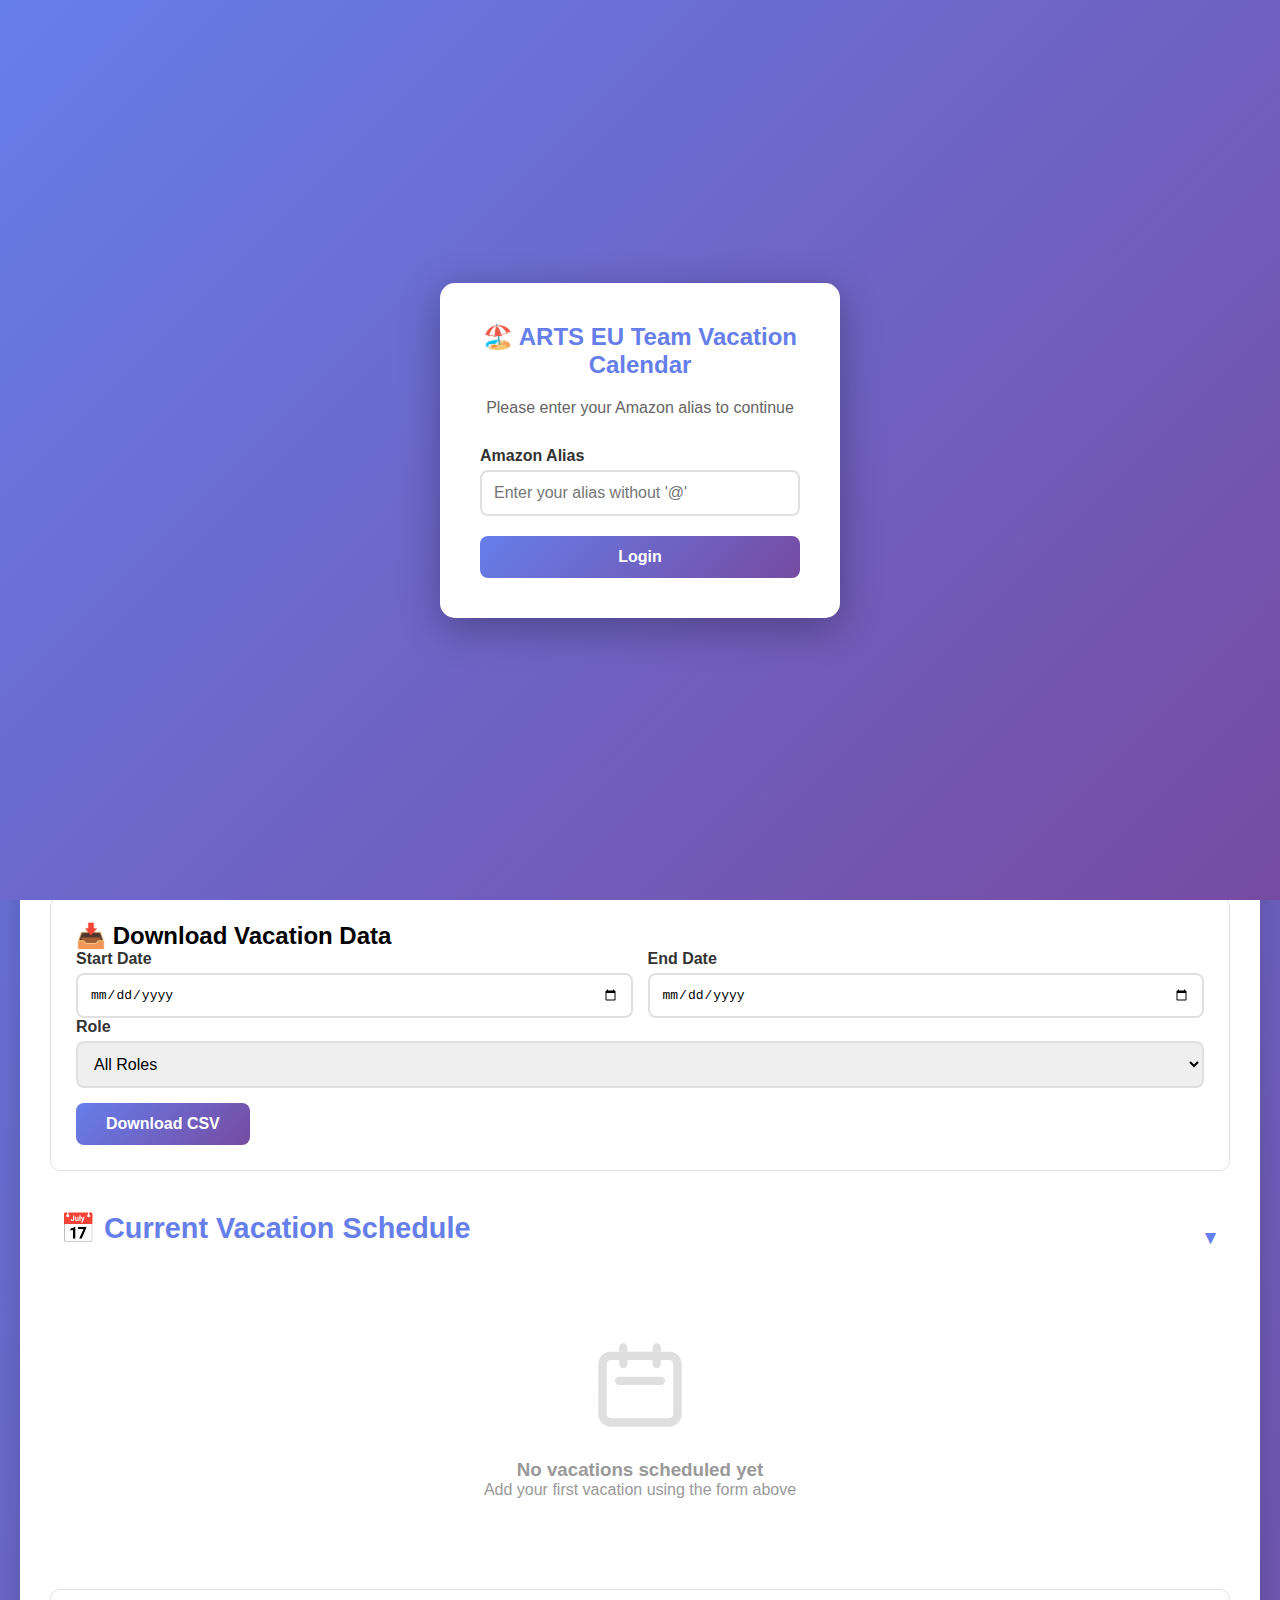
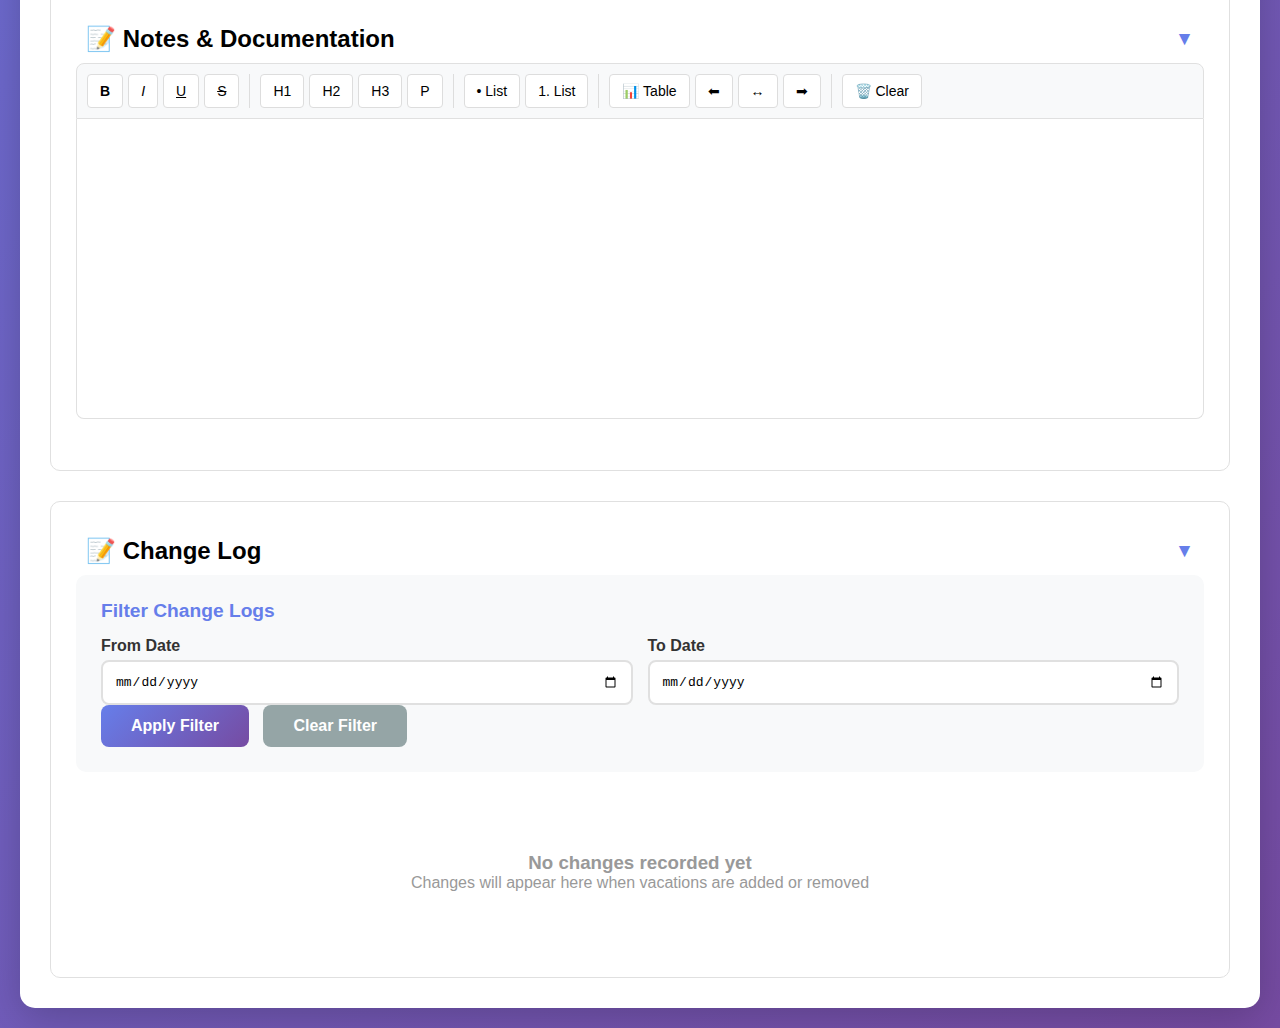
<file: ARTS_EU_Team_Vacation_calendar.html>
<!DOCTYPE html>
<html lang="en">
<head>
    <meta charset="UTF-8">
    <meta name="viewport" content="width=device-width, initial-scale=1.0">
    <title>ARTS EU Team Vacation Calendar</title>
    <style>
        * {
            margin: 0;
            padding: 0;
            box-sizing: border-box;
        }

        body {
            font-family: 'Segoe UI', Tahoma, Geneva, Verdana, sans-serif;
            background: linear-gradient(135deg, #667eea 0%, #764ba2 100%);
            min-height: 100vh;
            padding: 20px;
        }
        .login-overlay {
    position: fixed;
    top: 0;
    left: 0;
    width: 100%;
    height: 100%;
    background: linear-gradient(135deg, #667eea 0%, #764ba2 100%);
    display: flex;
    justify-content: center;
    align-items: center;
    z-index: 9999;
}

.login-box {
    background: white;
    padding: 40px;
    border-radius: 15px;
    box-shadow: 0 10px 40px rgba(0,0,0,0.3);
    max-width: 400px;
    width: 90%;
}

.login-box h2 {
    color: #667eea;
    margin-bottom: 20px;
    text-align: center;
}

.login-box .form-group {
    margin-bottom: 20px;
}

.login-box .btn {
    width: 100%;
}

.user-info {
    display: flex;
    justify-content: space-between;
    align-items: center;
    padding: 15px 30px;
    background: #f8f9fa;
    border-bottom: 2px solid #e0e0e0;
}

.user-info span {
    color: #667eea;
    font-weight: 600;
}

.btn-logout {
    background: #ff4757;
    color: white;
    padding: 8px 16px;
    border: none;
    border-radius: 6px;
    cursor: pointer;
    font-weight: 600;
}

.btn-logout:hover {
    background: #ff3838;
}


        .container {
            max-width: 1400px;
            margin: 0 auto;
            background: white;
            border-radius: 15px;
            box-shadow: 0 10px 40px rgba(0,0,0,0.2);
            overflow: hidden;
        }

        .header {
            background: linear-gradient(135deg, #667eea 0%, #764ba2 100%);
            color: white;
            padding: 30px;
            text-align: center;
        }

        .header h1 {
            font-size: 2.5em;
            margin-bottom: 10px;
        }

        .header p {
            font-size: 1.1em;
            opacity: 0.9;
        }

        .content {
            padding: 30px;
        }

        .tabs {
            display: flex;
            gap: 10px;
            margin-bottom: 30px;
            border-bottom: 2px solid #e0e0e0;
        }

        .tab {
            padding: 12px 24px;
            background: none;
            border: none;
            font-size: 1.1em;
            font-weight: 600;
            color: #666;
            cursor: pointer;
            border-bottom: 3px solid transparent;
            transition: all 0.3s;
        }

        .tab:hover {
            color: #667eea;
        }

        .tab.active {
            color: #667eea;
            border-bottom-color: #667eea;
        }

        .tab-content {
            display: none;
        }

        .tab-content.active {
            display: block;
        }

        .form-section {
            background: #f8f9fa;
            padding: 25px;
            border-radius: 10px;
            margin-bottom: 30px;
        }

        .form-section h2 {
            color: #667eea;
            margin-bottom: 20px;
            font-size: 1.5em;
        }

        .form-group {
            margin-bottom: 15px;
        }

        .form-group label {
            display: block;
            margin-bottom: 5px;
            color: #333;
            font-weight: 600;
        }

        .form-group input,
        .form-group select {
            width: 100%;
            padding: 12px;
            border: 2px solid #e0e0e0;
            border-radius: 8px;
            font-size: 1em;
            transition: border-color 0.3s;
        }

        .form-group input:focus,
        .form-group select:focus {
            outline: none;
            border-color: #667eea;
        }
        .form-row {
    display: grid;
    grid-template-columns: 1fr 1fr;
    gap: 15px;
}

.form-row .form-group {
    margin-bottom: 0;
}

        .btn {
            background: linear-gradient(135deg, #667eea 0%, #764ba2 100%);
            color: white;
            padding: 12px 30px;
            border: none;
            border-radius: 8px;
            font-size: 1em;
            cursor: pointer;
            transition: transform 0.2s, box-shadow 0.2s;
            font-weight: 600;
        }

        .btn:hover {
            transform: translateY(-2px);
            box-shadow: 0 5px 15px rgba(102, 126, 234, 0.4);
        }

        .btn:active {
            transform: translateY(0);
        }

        .calendar-section {
            margin-top: 30px;
        }

        .calendar-section h2 {
            color: #667eea;
            margin-bottom: 20px;
            font-size: 1.8em;
        }

        .vacation-list {
            display: grid;
            gap: 15px;
        }

        .vacation-item {
            background: white;
            border: 2px solid #e0e0e0;
            border-radius: 10px;
            padding: 20px;
            display: flex;
            justify-content: space-between;
            align-items: center;
            transition: transform 0.2s, box-shadow 0.2s;
        }

        .vacation-item:hover {
            transform: translateX(5px);
            box-shadow: 0 5px 15px rgba(0,0,0,0.1);
        }

        .vacation-info {
            flex: 1;
        }

        .vacation-name {
            font-size: 1.2em;
            font-weight: 700;
            color: #333;
            margin-bottom: 8px;
        }

        .vacation-dates {
            color: #666;
            font-size: 0.95em;
            margin-bottom: 5px;
        }

        .vacation-duration {
            color: #667eea;
            font-weight: 600;
            font-size: 0.9em;
        }

        .role-badge {
            display: inline-block;
            padding: 4px 12px;
            border-radius: 12px;
            font-size: 0.85em;
            font-weight: 600;
            margin-left: 10px;
        }

        .role-badge.tse {
            background: #667eea;
            color: white;
        }

        .role-badge.pse {
            background: #f39c12;
            color: white;
        }

        .role-badge.manager {
            background: #e74c3c;
            color: white;
        }
        .leave-type-badge {
    display: inline-block;
    padding: 3px 8px;
    border-radius: 8px;
    font-size: 0.8em;
    font-weight: 600;
    margin-left: 8px;
    color: white;
}

.leave-type-badge.annual {
    background: #4ecdc4;
}

.leave-type-badge.sick {
    background: #ff6b6b;
}

.leave-type-badge.comp-off {
    background: #eaf604;
    color: #333;
}

.leave-type-badge.paternal {
    background: #3498db;
}

.leave-type-badge.maternity {
    background: #cd05c6;
}

.leave-type-badge.bereavement {
    background: #34495e;
}

.leave-type-badge.other {
    background: #95a5a6;
}

.vacation-indicator.annual {
    background: #4ecdc4;
}

.vacation-indicator.sick {
    background: #ff6b6b;
}

.vacation-indicator.comp-off {
    background: #eaf604;
    color: #333;
}

.vacation-indicator.paternal {
    background: #3498db;
}

.vacation-indicator.maternity {
    background: #cd05c6;
}

.vacation-indicator.bereavement {
    background: #34495e;
}

.vacation-indicator.other {
    background: #95a5a6;
}

        .btn-delete {
            background: #ff4757;
            color: white;
            padding: 10px 20px;
            border: none;
            border-radius: 6px;
            cursor: pointer;
            font-weight: 600;
            transition: background 0.3s;
        }

        .btn-delete:hover {
            background: #ff3838;
        }

        .empty-state {
            text-align: center;
            padding: 60px 20px;
            color: #999;
        }

        .empty-state svg {
            width: 100px;
            height: 100px;
            margin-bottom: 20px;
            opacity: 0.3;
        }

        .stats {
            display: grid;
            grid-template-columns: repeat(auto-fit, minmax(200px, 1fr));
            gap: 20px;
            margin-bottom: 30px;
        }

        .stat-card {
            background: linear-gradient(135deg, #667eea 0%, #764ba2 100%);
            color: white;
            padding: 20px;
            border-radius: 10px;
            text-align: center;
        }

        .stat-number {
            font-size: 2.5em;
            font-weight: 700;
            margin-bottom: 5px;
        }

        .stat-label {
            font-size: 0.9em;
            opacity: 0.9;
        }

        .calendar-view {
            background: #f8f9fa;
            padding: 25px;
            border-radius: 10px;
        }

        .calendar-header {
            display: flex;
            justify-content: space-between;
            align-items: center;
            margin-bottom: 25px;
        }

        .calendar-header h3 {
            font-size: 1.8em;
            color: #333;
        }

        .calendar-nav {
            display: flex;
            gap: 10px;
        }

        .calendar-nav button {
            background: white;
            border: 2px solid #667eea;
            color: #667eea;
            padding: 8px 16px;
            border-radius: 6px;
            cursor: pointer;
            font-weight: 600;
            transition: all 0.3s;
        }

        .calendar-nav button:hover {
            background: #667eea;
            color: white;
        }

        .calendar-grid {
            display: grid;
            grid-template-columns: repeat(7, 1fr);
            gap: 10px;
        }

        .calendar-day-header {
            text-align: center;
            font-weight: 700;
            color: #667eea;
            padding: 10px;
            font-size: 0.9em;
        }

        .calendar-day {
            background: white;
            border: 2px solid #e0e0e0;
            border-radius: 8px;
            min-height: 100px;
            padding: 8px;
            position: relative;
            transition: all 0.2s;
        }

        .calendar-day:hover {
            border-color: #667eea;
            box-shadow: 0 2px 8px rgba(102, 126, 234, 0.2);
        }

        .calendar-day.other-month {
            opacity: 0.3;
        }

        .calendar-day.today {
            border-color: #667eea;
            background: #f0f3ff;
        }

        .day-number {
            font-weight: 700;
            color: #333;
            margin-bottom: 5px;
        }

        .calendar-day.today .day-number {
            color: #667eea;
        }

        .vacation-indicator {
            color: white;
            font-size: 0.75em;
            padding: 3px 6px;
            border-radius: 4px;
            margin-bottom: 3px;
            white-space: nowrap;
            overflow: hidden;
            text-overflow: ellipsis;
            display: block;
        }

        .vacation-indicator.tse {
            background: #667eea;
        }

        .vacation-indicator.pse {
            background: #f39c12;
        }

        .vacation-indicator.manager {
            background: #e74c3c;
        }
        .download-section {
            background: white;
            border-radius: 10px;
            padding: 25px;
            border: 1px solid #e0e0e0;
        }

        .download-section h3 {
            color: #667eea;
            margin-bottom: 20px;
            font-size: 1.8em;
        }

        .calendar-legend {
            margin-top: 20px;
            padding: 15px;
            background: white;
            border-radius: 8px;
            display: flex;
            gap: 20px;
            flex-wrap: wrap;
            align-items: center;
        }

        .legend-item {
            display: flex;
            align-items: center;
            gap: 8px;
            font-size: 0.9em;
        }

        .legend-color {
            width: 20px;
            height: 20px;
            border-radius: 4px;
        }
        .collapsible-header {
    display: flex;
    justify-content: space-between;
    align-items: center;
    cursor: pointer;
    user-select: none;
    transition: background 0.3s;
    padding: 10px;
    border-radius: 8px;
}

.collapsible-header:hover {
    background: #f8f9fa;
}

.toggle-icon {
    font-size: 1.2em;
    transition: transform 0.3s;
    color: #667eea;
}

.toggle-icon.collapsed {
    transform: rotate(-90deg);
}

.collapsible-content {
    max-height: 2000px;
    overflow: hidden;
    transition: max-height 0.3s ease-out, opacity 0.3s ease-out;
    opacity: 1;
}

.collapsible-content.collapsed {
    max-height: 0;
    opacity: 0;
}
.changelog-section {
    margin-top: 30px;
    background: white;
    border-radius: 10px;
    padding: 25px;
    border: 1px solid #e0e0e0;
}

.changelog-item {
    padding: 15px;
    border-left: 4px solid #667eea;
    background: #f8f9fa;
    margin-bottom: 10px;
    border-radius: 4px;
}

.changelog-item.delete {
    border-left-color: #ff4757;
}

.changelog-action {
    font-weight: 700;
    color: #333;
    margin-bottom: 5px;
}

.changelog-action.add {
    color: #667eea;
}

.changelog-action.delete {
    color: #ff4757;
}

.changelog-details {
    font-size: 0.9em;
    color: #666;
    margin-bottom: 3px;
}

.changelog-timestamp {
    font-size: 0.85em;
    color: #999;
    font-style: italic;
}
.notes-section {
    margin-top: 30px;
    background: white;
    border-radius: 10px;
    padding: 25px;
    border: 1px solid #e0e0e0;
}

.editor-toolbar {
    display: flex;
    gap: 5px;
    padding: 10px;
    background: #f8f9fa;
    border: 1px solid #e0e0e0;
    border-radius: 8px 8px 0 0;
    flex-wrap: wrap;
}

.editor-btn {
    background: white;
    border: 1px solid #ddd;
    padding: 8px 12px;
    border-radius: 4px;
    cursor: pointer;
    font-size: 14px;
    transition: all 0.2s;
}

.editor-btn:hover {
    background: #667eea;
    color: white;
    border-color: #667eea;
}

.editor-btn:active {
    transform: scale(0.95);
}

.editor-content {
    min-height: 300px;
    padding: 15px;
    border: 1px solid #e0e0e0;
    border-top: none;
    border-radius: 0 0 8px 8px;
    background: white;
    outline: none;
    font-family: 'Segoe UI', Tahoma, Geneva, Verdana, sans-serif;
    font-size: 14px;
    line-height: 1.6;
}

.editor-content:focus {
    border-color: #667eea;
}

.editor-content table {
    border-collapse: collapse;
    width: 100%;
    margin: 10px 0;
}

.editor-content table td,
.editor-content table th {
    border: 1px solid #ddd;
    padding: 8px;
    text-align: left;
}

.editor-content table th {
    background: #667eea;
    color: white;
    font-weight: 600;
}

.editor-content ul,
.editor-content ol {
    margin: 10px 0;
    padding-left: 30px;
}

.editor-content h1,
.editor-content h2,
.editor-content h3 {
    margin: 15px 0 10px 0;
    color: #333;
}

.save-indicator {
    display: inline-block;
    margin-left: 10px;
    padding: 5px 10px;
    background: #4ecdc4;
    color: white;
    border-radius: 4px;
    font-size: 0.85em;
    opacity: 0;
    transition: opacity 0.3s;
}

.save-indicator.show {
    opacity: 1;
}

        @media (max-width: 768px) {
            .header h1 {
                font-size: 1.8em;
            }

            .vacation-item {
                flex-direction: column;
                align-items: flex-start;
            }

            .btn-delete {
                margin-top: 15px;
                width: 100%;
            }

            .calendar-grid {
                gap: 5px;
            }

            .calendar-day {
                min-height: 80px;
                padding: 5px;
            }

            .vacation-indicator {
                font-size: 0.65em;
                padding: 2px 4px;
            }

            .tabs {
                overflow-x: auto;
            }
        }
    </style>
</head>
<body>
    <div id="loginOverlay" class="login-overlay">
    <div class="login-box">
        <h2>🏖️ ARTS EU Team Vacation Calendar</h2>
        <p style="text-align: center; color: #666; margin-bottom: 30px;">Please enter your Amazon alias to continue</p>
        <form id="loginForm">
            <div class="form-group">
                <label for="userAlias">Amazon Alias</label>
                <input type="text" id="userAlias" placeholder="Enter your alias without '@'" required>
            </div>
            <button type="submit" class="btn">Login</button>
        </form>
    </div>
</div>

    <div class="container">
        <div class="user-info" id="userInfo" style="display: none;">
    <span>Logged in as: <strong id="currentUser"></strong></span>
    <button class="btn-logout" onclick="calendar.logout()">Logout</button>
</div>
        <div class="header">
            <h1>🏖️ ARTS EU Team Vacation Calendar</h1>
            <p>Track and manage team vacations</p>
        </div>

        <div class="content">
            <div class="stats">
                <div class="stat-card">
                    <div class="stat-number" id="totalVacations">0</div>
                    <div class="stat-label">Total Vacations</div>
                </div>
                <div class="stat-card">
                    <div class="stat-number" id="totalDays">0</div>
                    <div class="stat-label">Total Days Off</div>
                </div>
                <div class="stat-card">
                    <div class="stat-number" id="currentlyOff">0</div>
                    <div class="stat-label">Currently Off</div>
                </div>
            </div>
            <div class="tabs">
                <button class="tab active" onclick="calendar.switchTab('list')">📋 Home</button>
                <button class="tab" onclick="calendar.switchTab('tse')">📅 TSE Calendar</button>
                <button class="tab" onclick="calendar.switchTab('pse')">📅 PSE Calendar</button>
                <button class="tab" onclick="calendar.switchTab('manager')">📅 Manager Calendar</button>
            </div>

            <div id="listView" class="tab-content active">
                <div class="form-section">
                    <h2>➕ Add New Vacation</h2>
                    <form id="vacationForm">
                        <div class="form-group">
                            <label for="memberName">Team Member Name</label>
                            <input type="text" id="memberName" placeholder="Enter name" required>
                        </div>
                        <div class="form-group">
                            <label for="memberRole">Role</label>
                            <select id="memberRole" required>
                                <option value="">Select role</option>
                                <option value="tse">TSE</option>
                                <option value="pse">PSE</option>
                                <option value="manager">Manager</option>
                            </select>
                        </div>
                        <div class="form-group">
    <label for="leaveType">Leave Type</label>
    <select id="leaveType" required>
        <option value="">Select leave type</option>
        <option value="annual">Annual Leave</option>
        <option value="sick">Sick Leave</option>
        <option value="comp-off">Comp-Off</option>
        <option value="paternal">Paternal Leave</option>
        <option value="maternity">Maternity Leave</option>
        <option value="bereavement">Bereavement Leave</option>
        <option value="other">Other</option>
    </select>
</div>
                        <div class="form-row">
    <div class="form-group">
        <label for="startDate">Start Date</label>
        <input type="date" id="startDate" required>
    </div>
    <div class="form-group">
        <label for="endDate">End Date</label>
        <input type="date" id="endDate" required>
    </div>
</div>
                        <button type="submit" class="btn">Add Vacation</button>
                    </form>
                </div>
                 <div class="download-section">
                <h2>📥 Download Vacation Data</h2>
                <div class="form-row">
    <div class="form-group">
        <label for="download-start">Start Date</label>
        <input type="date" id="download-start">
    </div>
    <div class="form-group">
        <label for="download-end">End Date</label>
        <input type="date" id="download-end">
    </div>
</div>
<div class="form-group">
    <label for="download-role">Role</label>
    <select id="download-role">
        <option value="all">All Roles</option>
        <option value="tse">TSE</option>
        <option value="pse">PSE</option>
        <option value="manager">Manager</option>
    </select>
</div>
                <button class="btn btn-success" onclick="downloadData()">Download CSV</button>                
            </div>

                <div class="calendar-section">
    <div class="collapsible-header" onclick="calendar.toggleVacationList()">
        <h2>📅 Current Vacation Schedule</h2>
        <span class="toggle-icon" id="vacationToggleIcon">▼</span>
    </div>
    <div id="vacationListContainer" class="collapsible-content">
        <div id="vacationList" class="vacation-list">
            <div class="empty-state">
                <svg xmlns="http://www.w3.org/2000/svg" fill="none" viewBox="0 0 24 24" stroke="currentColor">
                    <path stroke-linecap="round" stroke-linejoin="round" stroke-width="2" d="M8 7V3m8 4V3m-9 8h10M5 21h14a2 2 0 002-2V7a2 2 0 00-2-2H5a2 2 0 00-2 2v12a2 2 0 002 2z" />
                </svg>
                <h3>No vacations scheduled yet</h3>
                <p>Add your first vacation using the form above</p>
            </div>
        </div>
    </div>
</div>
<div class="notes-section">
    <div class="collapsible-header" onclick="calendar.toggleNotes()">
        <h2>📝 Notes & Documentation</h2>
        <span class="toggle-icon" id="notesToggleIcon">▼</span>
    </div>
    <div id="notesContainer" class="collapsible-content">
        <div class="editor-toolbar">
            <button class="editor-btn" onclick="calendar.formatText('bold')" title="Bold"><b>B</b></button>
            <button class="editor-btn" onclick="calendar.formatText('italic')" title="Italic"><i>I</i></button>
            <button class="editor-btn" onclick="calendar.formatText('underline')" title="Underline"><u>U</u></button>
            <button class="editor-btn" onclick="calendar.formatText('strikeThrough')" title="Strikethrough"><s>S</s></button>
            <span style="border-left: 1px solid #ddd; margin: 0 5px;"></span>
            <button class="editor-btn" onclick="calendar.formatText('formatBlock', 'h1')" title="Heading 1">H1</button>
            <button class="editor-btn" onclick="calendar.formatText('formatBlock', 'h2')" title="Heading 2">H2</button>
            <button class="editor-btn" onclick="calendar.formatText('formatBlock', 'h3')" title="Heading 3">H3</button>
            <button class="editor-btn" onclick="calendar.formatText('formatBlock', 'p')" title="Paragraph">P</button>
            <span style="border-left: 1px solid #ddd; margin: 0 5px;"></span>
            <button class="editor-btn" onclick="calendar.formatText('insertUnorderedList')" title="Bullet List">• List</button>
            <button class="editor-btn" onclick="calendar.formatText('insertOrderedList')" title="Numbered List">1. List</button>
            <span style="border-left: 1px solid #ddd; margin: 0 5px;"></span>
            <button class="editor-btn" onclick="calendar.insertTable()" title="Insert Table">📊 Table</button>
            <button class="editor-btn" onclick="calendar.formatText('justifyLeft')" title="Align Left">⬅</button>
            <button class="editor-btn" onclick="calendar.formatText('justifyCenter')" title="Align Center">↔</button>
            <button class="editor-btn" onclick="calendar.formatText('justifyRight')" title="Align Right">➡</button>
            <span style="border-left: 1px solid #ddd; margin: 0 5px;"></span>
            <button class="editor-btn" onclick="calendar.clearNotes()" title="Clear All">🗑️ Clear</button>
        </div>
        <div id="editorContent" class="editor-content" contenteditable="true"
             oninput="calendar.saveNotes()"
             placeholder="Start typing your notes here...">
        </div>
        <span id="saveIndicator" class="save-indicator">Saved ✓</span>
    </div>
</div>
<div class="changelog-section">
    <div class="collapsible-header" onclick="calendar.toggleChangeLog()">
        <h2>📝 Change Log</h2>
        <span class="toggle-icon" id="changelogToggleIcon">▼</span>
    </div>
    <div id="changelogContainer" class="collapsible-content">
        <div class="form-section" style="margin-bottom: 20px;">
            <h3 style="color: #667eea; font-size: 1.2em; margin-bottom: 15px;">Filter Change Logs</h3>
            <div class="form-row">
                <div class="form-group">
                    <label for="changelog-start">From Date</label>
                    <input type="date" id="changelog-start">
                </div>
                <div class="form-group">
                    <label for="changelog-end">To Date</label>
                    <input type="date" id="changelog-end">
                </div>
            </div>
            <button class="btn" onclick="calendar.filterChangeLogs()">Apply Filter</button>
            <button class="btn" onclick="calendar.clearChangeLogFilter()" style="background: #95a5a6; margin-left: 10px;">Clear Filter</button>
        </div>
        <div id="changelogList">
            <div class="empty-state">
                <h3>No changes recorded yet</h3>
                <p>Changes will appear here when vacations are added or removed</p>
            </div>
        </div>
    </div>
</div>
            </div>

            <div id="tseView" class="tab-content">
                <div class="calendar-view">
                    <div class="calendar-header">
                        <h3 id="tseMonth"></h3>
                        <div class="calendar-nav">
                            <button onclick="calendar.previousMonth('tse')">← Previous</button>
                            <button onclick="calendar.today('tse')">Today</button>
                            <button onclick="calendar.nextMonth('tse')">Next →</button>
                        </div>
                    </div>
                    <div class="calendar-grid" id="tseCalendarGrid"></div>
                    <div class="calendar-legend">
    <strong>Legend:</strong>
    <div class="legend-item">
        <div class="legend-color" style="background: #f0f3ff; border: 2px solid #667eea;"></div>
        <span>Today</span>
    </div>
    <div class="legend-item">
        <div class="legend-color" style="background: #4ecdc4;"></div>
        <span>Annual Leave</span>
    </div>
    <div class="legend-item">
        <div class="legend-color" style="background: #ff6b6b;"></div>
        <span>Sick Leave</span>
    </div>
    <div class="legend-item">
        <div class="legend-color" style="background: #eaf604;"></div>
        <span>Comp-Off</span>
    </div>
    <div class="legend-item">
        <div class="legend-color" style="background: #3498db;"></div>
        <span>Paternal</span>
    </div>
    <div class="legend-item">
        <div class="legend-color" style="background: #cd05c6;"></div>
        <span>Maternity</span>
    </div>
    <div class="legend-item">
        <div class="legend-color" style="background: #34495e;"></div>
        <span>Bereavement</span>
    </div>
    <div class="legend-item">
        <div class="legend-color" style="background: #95a5a6;"></div>
        <span>Other</span>
    </div>
</div>

                </div>
            </div>

            <div id="pseView" class="tab-content">
                <div class="calendar-view">
                    <div class="calendar-header">
                        <h3 id="pseMonth"></h3>
                        <div class="calendar-nav">
                            <button onclick="calendar.previousMonth('pse')">← Previous</button>
                            <button onclick="calendar.today('pse')">Today</button>
                            <button onclick="calendar.nextMonth('pse')">Next →</button>
                        </div>
                    </div>
                    <div class="calendar-grid" id="pseCalendarGrid"></div>
                    <div class="calendar-legend">
    <strong>Legend:</strong>
    <div class="legend-item">
        <div class="legend-color" style="background: #f0f3ff; border: 2px solid #667eea;"></div>
        <span>Today</span>
    </div>
    <div class="legend-item">
        <div class="legend-color" style="background: #4ecdc4;"></div>
        <span>Annual Leave</span>
    </div>
    <div class="legend-item">
        <div class="legend-color" style="background: #ff6b6b;"></div>
        <span>Sick Leave</span>
    </div>
    <div class="legend-item">
        <div class="legend-color" style="background: #eaf604;"></div>
        <span>Comp-Off</span>
    </div>
    <div class="legend-item">
        <div class="legend-color" style="background: #3498db;"></div>
        <span>Paternal</span>
    </div>
    <div class="legend-item">
        <div class="legend-color" style="background: #cd05c6;"></div>
        <span>Maternity</span>
    </div>
    <div class="legend-item">
        <div class="legend-color" style="background: #34495e;"></div>
        <span>Bereavement</span>
    </div>
    <div class="legend-item">
        <div class="legend-color" style="background: #95a5a6;"></div>
        <span>Other</span>
    </div>
</div>

                </div>
            </div>

            <div id="managerView" class="tab-content">
                <div class="calendar-view">
                    <div class="calendar-header">
                        <h3 id="managerMonth"></h3>
                        <div class="calendar-nav">
                            <button onclick="calendar.previousMonth('manager')">← Previous</button>
                            <button onclick="calendar.today('manager')">Today</button>
                            <button onclick="calendar.nextMonth('manager')">Next →</button>
                        </div>
                    </div>
                    <div class="calendar-grid" id="managerCalendarGrid"></div>
                    <div class="calendar-legend">
                        <strong>Legend:</strong>
                        <div class="legend-item">
                            <div class="legend-color" style="background: #f0f3ff; border: 2px solid #667eea;"></div>
                            <span>Today</span>
                        </div>
                        <div class="legend-item">
    <div class="legend-color" style="background: #4ecdc4;"></div>
    <span>Annual Leave</span>
</div>
<div class="legend-item">
    <div class="legend-color" style="background: #ff6b6b;"></div>
    <span>Sick Leave</span>
</div>
<div class="legend-item">
    <div class="legend-color" style="background: #eaf604;"></div>
    <span>Comp-Off</span>
</div>
<div class="legend-item">
    <div class="legend-color" style="background: #3498db;"></div>
    <span>Paternal</span>
</div>
<div class="legend-item">
    <div class="legend-color" style="background: #cd05c6;"></div>
    <span>Maternity</span>
</div>
<div class="legend-item">
    <div class="legend-color" style="background: #34495e;"></div>
    <span>Bereavement</span>
</div>
<div class="legend-item">
    <div class="legend-color" style="background: #95a5a6;"></div>
    <span>Other</span>
</div>
                    </div>
                </div>
            </div>
        </div>
    </div>

    <script>
        class VacationCalendar {
            constructor() {
    this.currentUser = this.checkLogin();
    if (!this.currentUser) {
        this.showLogin();
        return;
    }

    this.vacations = this.loadVacations();
    this.changeLogs = this.loadChangeLogs();
    this.form = document.getElementById('vacationForm');
    this.vacationList = document.getElementById('vacationList');
    this.currentDates = {
        tse: new Date(),
        pse: new Date(),
        manager: new Date()
    };
    this.activeTab = 'list';

    this.hideLogin();
    this.form.addEventListener('submit', (e) => this.handleSubmit(e));
    this.render();
    this.updateStats();
    this.renderChangeLog();
    this.renderNotes();
}
            loadChangeLogs() {
    const stored = localStorage.getItem('vacationChangeLogs');
    return stored ? JSON.parse(stored) : [];
}
checkLogin() {
    return localStorage.getItem('currentUser');
}
filterChangeLogs() {
    const startDate = document.getElementById('changelog-start').value;
    const endDate = document.getElementById('changelog-end').value;

    if (!startDate && !endDate) {
        alert('Please select at least one date to filter');
        return;
    }

    this.renderChangeLog(startDate, endDate);
}

clearChangeLogFilter() {
    document.getElementById('changelog-start').value = '';
    document.getElementById('changelog-end').value = '';
    this.renderChangeLog();
}
showLogin() {
    const allowedAliases = ['babinbe', 'sonufer', 'patksh','azahmali','tyrlia','arkajyb','luccris','esannda','felixrad','rudjainb','scokeeli','michmcbr','musomari','nzzamier','rahmahej','rajmondm','rohijo','shaziask','vjsundar']; // Add more aliases as needed

    document.getElementById('loginOverlay').style.display = 'flex';
    document.getElementById('loginForm').addEventListener('submit', (e) => {
        e.preventDefault();
        const alias = document.getElementById('userAlias').value.trim().toLowerCase();

        if (!allowedAliases.includes(alias)) {
            alert('Please check your alias and ensure you are part of ARTS EU team');
            return;
        }

        if (alias) {
            localStorage.setItem('currentUser', alias);
            this.currentUser = alias;
            this.hideLogin();
            this.init();
        }
    });
}

hideLogin() {
    document.getElementById('loginOverlay').style.display = 'none';
    document.getElementById('userInfo').style.display = 'flex';
    document.getElementById('currentUser').textContent = this.currentUser;
}

init() {
    this.vacations = this.loadVacations();
    this.changeLogs = this.loadChangeLogs();
    this.form = document.getElementById('vacationForm');
    this.vacationList = document.getElementById('vacationList');
    this.currentDates = {
        tse: new Date(),
        pse: new Date(),
        manager: new Date()
    };
    this.activeTab = 'list';

    this.form.addEventListener('submit', (e) => this.handleSubmit(e));
    this.render();
    this.updateStats();
    this.renderChangeLog();
    this.renderNotes();
}

logout() {
    if (confirm('Are you sure you want to logout?')) {
        localStorage.removeItem('currentUser');
        location.reload();
    }
}
saveChangeLogs() {
    // Keep only the most recent 100 entries
    if (this.changeLogs.length > 100) {
        this.changeLogs = this.changeLogs.slice(-100);
    }
    localStorage.setItem('vacationChangeLogs', JSON.stringify(this.changeLogs));
}

addChangeLog(action, vacation) {
    const timestamp = new Date();
    const log = {
        id: Date.now(),
        action: action,
        name: vacation.name,
        role: vacation.role,
        leaveType: vacation.leaveType,
        startDate: vacation.startDate,
        endDate: vacation.endDate,
        timestamp: timestamp.toISOString(),
        modifiedBy: this.currentUser
    };
    this.changeLogs.push(log);
    this.saveChangeLogs();
    this.renderChangeLog();
}

formatTimestamp(isoString) {
    const date = new Date(isoString);
    const options = {
        year: 'numeric',
        month: 'long',
        day: 'numeric',
        hour: 'numeric',
        minute: '2-digit',
        hour12: true
    };
    return date.toLocaleString('en-US', options);
}

renderChangeLog(filterStartDate = null, filterEndDate = null) {
    const changelogList = document.getElementById('changelogList');

    if (this.changeLogs.length === 0) {
        changelogList.innerHTML = `
            <div class="empty-state">
                <h3>No changes recorded yet</h3>
                <p>Changes will appear here when vacations are added or removed</p>
            </div>
        `;
        return;
    }

    let filteredLogs = [...this.changeLogs];

    // Apply date filters if provided
    if (filterStartDate || filterEndDate) {
        filteredLogs = filteredLogs.filter(log => {
            const logDate = new Date(log.timestamp);
            logDate.setHours(0, 0, 0, 0);

            if (filterStartDate && filterEndDate) {
                const start = new Date(filterStartDate);
                const end = new Date(filterEndDate);
                return logDate >= start && logDate <= end;
            } else if (filterStartDate) {
                const start = new Date(filterStartDate);
                return logDate >= start;
            } else if (filterEndDate) {
                const end = new Date(filterEndDate);
                return logDate <= end;
            }
            return true;
        });
    }

    if (filteredLogs.length === 0) {
        changelogList.innerHTML = `
            <div class="empty-state">
                <h3>No changes found for the selected date range</h3>
                <p>Try adjusting your filter dates</p>
            </div>
        `;
        return;
    }

    // Show most recent first
    const sortedLogs = filteredLogs.reverse();

    changelogList.innerHTML = sortedLogs.map(log => {
        const actionText = log.action === 'add' ? 'Added' : 'Removed';
        const actionClass = log.action === 'add' ? 'add' : 'delete';
        const days = this.calculateDays(log.startDate, log.endDate);

        return `
            <div class="changelog-item ${actionClass}">
                <div class="changelog-action ${actionClass}">
                    ${actionText} vacation for ${log.name}
                </div>
                <div class="changelog-details">
                    Role: ${log.role.toUpperCase()} |
                    Leave Type: ${this.getLeaveTypeLabel(log.leaveType || 'annual')} |
                    ${this.formatDate(log.startDate)} → ${this.formatDate(log.endDate)}
                    (${days} day${days !== 1 ? 's' : ''})
                </div>
                <div class="changelog-timestamp">
                    ${this.formatTimestamp(log.timestamp)} • Modified by: ${log.modifiedBy || 'Unknown'}
                </div>
            </div>
        `;
    }).join('');
}
toggleChangeLog() {
    const container = document.getElementById('changelogContainer');
    const icon = document.getElementById('changelogToggleIcon');

    container.classList.toggle('collapsed');
    icon.classList.toggle('collapsed');
}
loadNotes() {
    const stored = localStorage.getItem('vacationNotes');
    return stored || '';
}

saveNotes() {
    const content = document.getElementById('editorContent').innerHTML;
    localStorage.setItem('vacationNotes', content);
    this.showSaveIndicator();
}

showSaveIndicator() {
    const indicator = document.getElementById('saveIndicator');
    indicator.classList.add('show');
    setTimeout(() => {
        indicator.classList.remove('show');
    }, 2000);
}

formatText(command, value = null) {
    document.execCommand(command, false, value);
    document.getElementById('editorContent').focus();
}

insertTable() {
    const rows = prompt('Number of rows:', '3');
    const cols = prompt('Number of columns:', '3');

    if (rows && cols && rows > 0 && cols > 0) {
        let tableHTML = '<table><thead><tr>';

        // Create header row
        for (let i = 0; i < cols; i++) {
            tableHTML += '<th>Header ' + (i + 1) + '</th>';
        }
        tableHTML += '</tr></thead><tbody>';

        // Create data rows
        for (let i = 0; i < rows - 1; i++) {
            tableHTML += '<tr>';
            for (let j = 0; j < cols; j++) {
                tableHTML += '<td>Cell</td>';
            }
            tableHTML += '</tr>';
        }
        tableHTML += '</tbody></table><p><br></p>';

        document.execCommand('insertHTML', false, tableHTML);
        this.saveNotes();
    }
}

clearNotes() {
    if (confirm('Are you sure you want to clear all notes? This cannot be undone.')) {
        document.getElementById('editorContent').innerHTML = '';
        this.saveNotes();
    }
}

toggleNotes() {
    const container = document.getElementById('notesContainer');
    const icon = document.getElementById('notesToggleIcon');

    container.classList.toggle('collapsed');
    icon.classList.toggle('collapsed');
}

renderNotes() {
    const content = this.loadNotes();
    document.getElementById('editorContent').innerHTML = content;
}
            loadVacations() {
                const stored = localStorage.getItem('teamVacations');
                return stored ? JSON.parse(stored) : [];
            }

            saveVacations() {
                localStorage.setItem('teamVacations', JSON.stringify(this.vacations));
            }
            handleSubmit(e) {
    e.preventDefault();

    const name = document.getElementById('memberName').value.trim();
    const role = document.getElementById('memberRole').value;
    const startDate = document.getElementById('startDate').value;
    const endDate = document.getElementById('endDate').value;

    if (new Date(startDate) > new Date(endDate)) {
        alert('End date must be after start date!');
        return;
    }

    // Check for overlapping vacation dates for the same member and role
    const hasOverlap = this.vacations.some(v => {
        if (v.name.toLowerCase() !== name.toLowerCase() || v.role !== role) {
            return false;
        }

        const existingStart = new Date(v.startDate);
        const existingEnd = new Date(v.endDate);
        const newStart = new Date(startDate);
        const newEnd = new Date(endDate);

        // Check if dates overlap
        return (newStart <= existingEnd && newEnd >= existingStart);
    });

    if (hasOverlap) {
        // Find the overlapping vacation to show details
        const overlappingVacation = this.vacations.find(v => {
            if (v.name.toLowerCase() !== name.toLowerCase() || v.role !== role) {
                return false;
            }
            const existingStart = new Date(v.startDate);
            const existingEnd = new Date(v.endDate);
            const newStart = new Date(startDate);
            const newEnd = new Date(endDate);
            return (newStart <= existingEnd && newEnd >= existingStart);
        });

        alert(`${name} already has a vacation marked from ${this.formatDate(overlappingVacation.startDate)} to ${this.formatDate(overlappingVacation.endDate)}. Please remove or modify the existing vacation first.`);
        return;
    }

    const leaveType = document.getElementById('leaveType').value;

const vacation = {
    id: Date.now(),
    name: name,
    role: role,
    leaveType: leaveType,
    startDate: startDate,
    endDate: endDate
};
    this.vacations.push(vacation);
    this.addChangeLog('add', vacation);
    this.vacations.sort((a, b) => new Date(a.startDate) - new Date(b.startDate));
    this.saveVacations();
    this.render();
    this.updateStats();
    this.renderCalendar('tse');
    this.renderCalendar('pse');
    this.renderCalendar('manager');
    this.form.reset();
}

            deleteVacation(id) {
                if (confirm('Are you sure you want to remove this vacation?')) {
                    const vacationToDelete = this.vacations.find(v => v.id === id);
                    if (vacationToDelete) {
                        this.addChangeLog('delete', vacationToDelete);
                    }
                    this.vacations = this.vacations.filter(v => v.id !== id);
                    this.saveVacations();
                    this.render();
                    this.updateStats();
                    this.renderCalendar('tse');
                    this.renderCalendar('pse');
                    this.renderCalendar('manager');
                }
            }

            calculateDays(startDate, endDate) {
                const start = new Date(startDate);
                const end = new Date(endDate);
                const diffTime = Math.abs(end - start);
                const diffDays = Math.ceil(diffTime / (1000 * 60 * 60 * 24)) + 1;
                return diffDays;
            }

            formatDate(dateString) {
                const options = { year: 'numeric', month: 'short', day: 'numeric' };
                return new Date(dateString).toLocaleDateString('en-US', options);
            }
getLeaveTypeLabel(leaveType) {
    const labels = {
        'annual': 'Annual Leave',
        'sick': 'Sick Leave',
        'comp-off': 'Comp-Off',
        'paternal': 'Paternal Leave',
        'maternity': 'Maternity Leave',
        'bereavement': 'Bereavement Leave',
        'other': 'Other'
    };
    return labels[leaveType] || leaveType;
}

            isCurrentlyOff(startDate, endDate) {
                const today = new Date();
                today.setHours(0, 0, 0, 0);
                const start = new Date(startDate);
                const end = new Date(endDate);
                return today >= start && today <= end;
            }

            updateStats() {
                const totalVacations = this.vacations.length;
                const totalDays = this.vacations.reduce((sum, v) => 
                    sum + this.calculateDays(v.startDate, v.endDate), 0);
                const currentlyOff = this.vacations.filter(v => 
                    this.isCurrentlyOff(v.startDate, v.endDate)).length;

                document.getElementById('totalVacations').textContent = totalVacations;
                document.getElementById('totalDays').textContent = totalDays;
                document.getElementById('currentlyOff').textContent = currentlyOff;
            }

            render() {
                if (this.vacations.length === 0) {
                    this.vacationList.innerHTML = `
                        <div class="empty-state">
                            <svg xmlns="http://www.w3.org/2000/svg" fill="none" viewBox="0 0 24 24" stroke="currentColor">
                                <path stroke-linecap="round" stroke-linejoin="round" stroke-width="2" d="M8 7V3m8 4V3m-9 8h10M5 21h14a2 2 0 002-2V7a2 2 0 00-2-2H5a2 2 0 00-2 2v12a2 2 0 002 2z" />
                            </svg>
                            <h3>No vacations scheduled yet</h3>
                            <p>Add your first vacation using the form above</p>
                        </div>
                    `;
                    return;
                }

                this.vacationList.innerHTML = this.vacations.map(vacation => {
                    const days = this.calculateDays(vacation.startDate, vacation.endDate);
                    const isOff = this.isCurrentlyOff(vacation.startDate, vacation.endDate);
                    const statusBadge = isOff ? ' 🟢 Currently Off' : '';
                    const roleLabel = vacation.role.toUpperCase();
                    
                    return `
    <div class="vacation-item">
        <div class="vacation-info">
            <div class="vacation-name">
                ${vacation.name}
                <span class="role-badge ${vacation.role}">${roleLabel}</span>
                <span class="leave-type-badge ${vacation.leaveType}">${this.getLeaveTypeLabel(vacation.leaveType)}</span>
                ${statusBadge}
            </div>
            <div class="vacation-dates">
                ${this.formatDate(vacation.startDate)} → ${this.formatDate(vacation.endDate)}
            </div>
            <div class="vacation-duration">
                ${days} day${days !== 1 ? 's' : ''}
            </div>
        </div>
        <button class="btn-delete" onclick="calendar.deleteVacation(${vacation.id})">
            Remove
        </button>
    </div>
`;
                }).join('');
            }

            switchTab(tab) {
                this.activeTab = tab;
                document.querySelectorAll('.tab').forEach(t => t.classList.remove('active'));
                document.querySelectorAll('.tab-content').forEach(c => c.classList.remove('active'));
                
                if (tab === 'list') {
                    document.querySelector('.tab:nth-child(1)').classList.add('active');
                    document.getElementById('listView').classList.add('active');
                } else if (tab === 'tse') {
                    document.querySelector('.tab:nth-child(2)').classList.add('active');
                    document.getElementById('tseView').classList.add('active');
                    this.renderCalendar('tse');
                } else if (tab === 'pse') {
                    document.querySelector('.tab:nth-child(3)').classList.add('active');
                    document.getElementById('pseView').classList.add('active');
                    this.renderCalendar('pse');
                } else if (tab === 'manager') {
                    document.querySelector('.tab:nth-child(4)').classList.add('active');
                    document.getElementById('managerView').classList.add('active');
                    this.renderCalendar('manager');
                }
            }

            renderCalendar(role) {
                const currentDate = this.currentDates[role];
                const year = currentDate.getFullYear();
                const month = currentDate.getMonth();
                
                const monthNames = ['January', 'February', 'March', 'April', 'May', 'June',
                    'July', 'August', 'September', 'October', 'November', 'December'];
                
                document.getElementById(`${role}Month`).textContent = `${monthNames[month]} ${year}`;
                
                const firstDay = new Date(year, month, 1);
                const lastDay = new Date(year, month + 1, 0);
                const startingDayOfWeek = firstDay.getDay();
                const daysInMonth = lastDay.getDate();
                
                const prevMonthLastDay = new Date(year, month, 0).getDate();
                
                let calendarHTML = '';
                
                const dayHeaders = ['Sun', 'Mon', 'Tue', 'Wed', 'Thu', 'Fri', 'Sat'];
                dayHeaders.forEach(day => {
                    calendarHTML += `<div class="calendar-day-header">${day}</div>`;
                });
                
                for (let i = startingDayOfWeek - 1; i >= 0; i--) {
                    const day = prevMonthLastDay - i;
                    calendarHTML += `<div class="calendar-day other-month"><div class="day-number">${day}</div></div>`;
                }
                
                const today = new Date();
                today.setHours(0, 0, 0, 0);
                
                for (let day = 1; day <= daysInMonth; day++) {
                    const currentDay = new Date(year, month, day);
                    const isToday = currentDay.getTime() === today.getTime();
                    
                    const vacationsOnDay = this.getVacationsForDate(currentDay, role);
                    
                    let dayClass = 'calendar-day';
                    if (isToday) dayClass += ' today';
                    
                    let vacationHTML = '';
                    vacationsOnDay.forEach(vacation => {
                        const leaveLabel = this.getLeaveTypeLabel(vacation.leaveType);
vacationHTML += `<span class="vacation-indicator ${vacation.leaveType}" title="${vacation.name} - ${leaveLabel}">${vacation.name}</span>`;

                    });
                    
                    calendarHTML += `
                        <div class="${dayClass}">
                            <div class="day-number">${day}</div>
                            ${vacationHTML}
                        </div>
                    `;
                }
                
                const totalCells = startingDayOfWeek + daysInMonth;
                const remainingCells = 7 - (totalCells % 7);
                if (remainingCells < 7) {
                    for (let i = 1; i <= remainingCells; i++) {
                        calendarHTML += `<div class="calendar-day other-month"><div class="day-number">${i}</div></div>`;
                    }
                }
                
                document.getElementById(`${role}CalendarGrid`).innerHTML = calendarHTML;
            }

            getVacationsForDate(date, role) {
                return this.vacations.filter(vacation => {
                    if (vacation.role !== role) return false;
                    const start = new Date(vacation.startDate);
                    const end = new Date(vacation.endDate);
                    start.setHours(0, 0, 0, 0);
                    end.setHours(0, 0, 0, 0);
                    return date >= start && date <= end;
                });
            }

            previousMonth(role) {
                this.currentDates[role].setMonth(this.currentDates[role].getMonth() - 1);
                this.renderCalendar(role);
            }

            nextMonth(role) {
                this.currentDates[role].setMonth(this.currentDates[role].getMonth() + 1);
                this.renderCalendar(role);
            }

            today(role) {
                this.currentDates[role] = new Date();
                this.renderCalendar(role);
            }
            toggleVacationList() {
        const container = document.getElementById('vacationListContainer');
        const icon = document.getElementById('vacationToggleIcon');
        
        container.classList.toggle('collapsed');
        icon.classList.toggle('collapsed');
    }
        }

        const calendar = new VacationCalendar();
        
function downloadData() {
    const startDate = document.getElementById('download-start').value;
    const endDate = document.getElementById('download-end').value;
    const role = document.getElementById('download-role').value;

    // Access vacations from the calendar instance
    let filteredVacations = calendar.vacations;

    // Apply filters
    if (startDate) {
        filteredVacations = filteredVacations.filter(v => v.startDate >= startDate);
    }
    if (endDate) {
        filteredVacations = filteredVacations.filter(v => v.endDate <= endDate);
    }
    if (role !== 'all') {
        filteredVacations = filteredVacations.filter(v => v.role === role);
    }

    // Create CSV with proper formatting
    const csv = [
    ['Name', 'Role', 'Leave Type', 'Start Date', 'End Date', 'Days'],
    ...filteredVacations.map(v => [
        v.name,
        v.role.toUpperCase(),
        calendar.getLeaveTypeLabel(v.leaveType || 'annual'),
        v.startDate,
        v.endDate,
        calendar.calculateDays(v.startDate, v.endDate)
    ])
].map(row => row.join(',')).join('\n');


    // Create and download the file
    const blob = new Blob([csv], { type: 'text/csv' });
    const url = window.URL.createObjectURL(blob);
    const a = document.createElement('a');
    a.href = url;
    a.download = `vacation-data-${new Date().toISOString().split('T')[0]}.csv`;
    a.click();
    window.URL.revokeObjectURL(url);
}
    </script>
</body>
</html>
</file>
